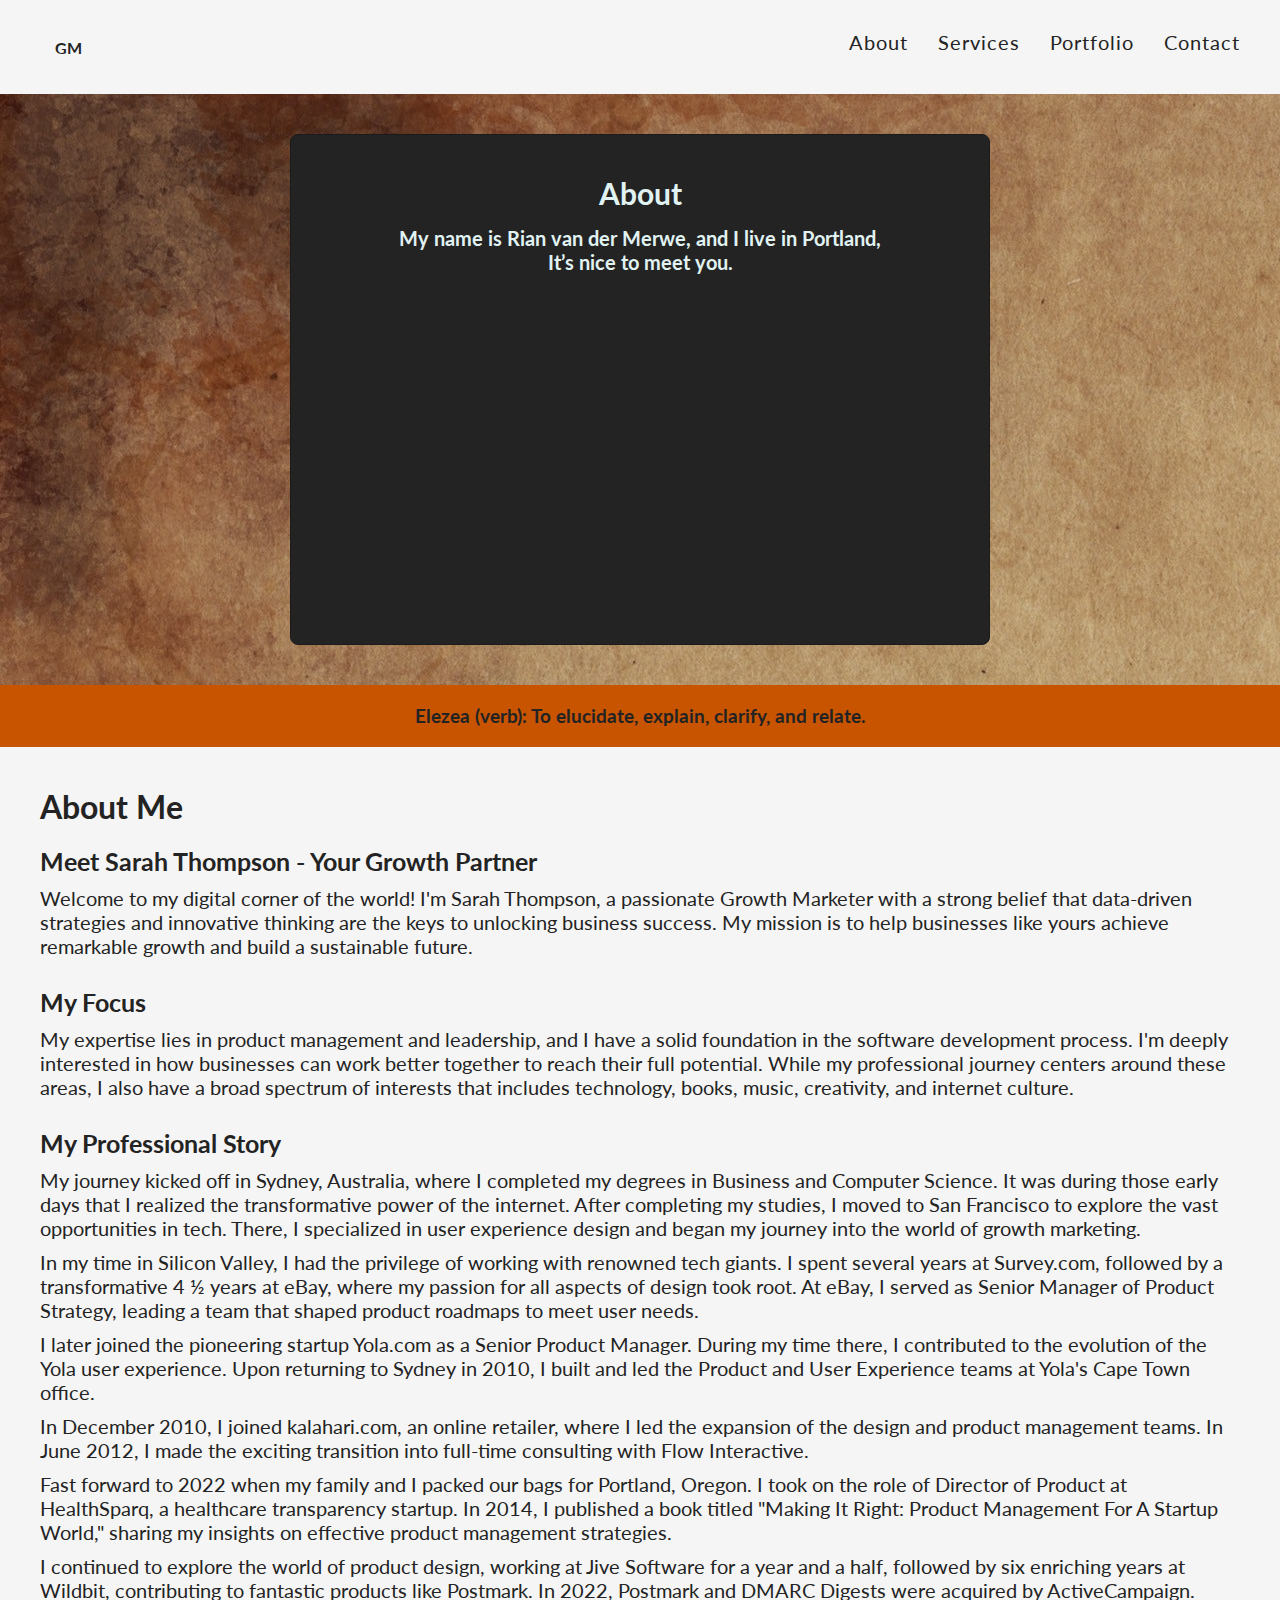
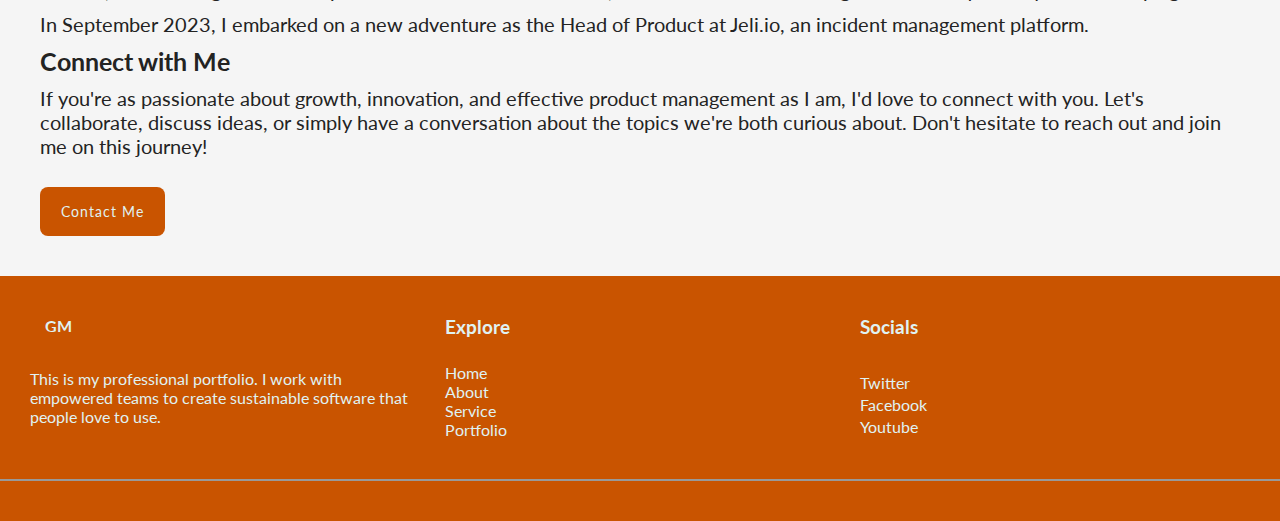
<file: about.html>
<!DOCTYPE html>
<html lang="en">
  <head>
    <meta charset="UTF-8" />
    <meta name="viewport" content="width=device-width, initial-scale=1.0" />
    <meta
      name="title"
      content=" I’m a business and product leader with 19+ years of experience in
    product management and software development."
    />
    <title>Portfolio</title>
    <link
      rel="stylesheet"
      href="https://cdnjs.cloudflare.com/ajax/libs/font-awesome/6.2.0/css/all.min.css"
      integrity="sha512-xh6O/CkQoPOWDdYTDqeRdPCVd1SpvCA9XXcUnZS2FmJNp1coAFzvtCN9BmamE+4aHK8yyUHUSCcJHgXloTyT2A=="
      crossorigin="anonymous"
      referrerpolicy="no-referrer"
    />
    <link rel="stylesheet" href="style.css" />
    <style>
      * {
        margin: 0;
        padding: 0;
        box-sizing: border-box;
        font-family: "Lato", sans-serif;
      }
    </style>
  </head>
  <body>
    <!-- internal -->
    <nav style="width: 100%">
      <div class="container nav-wrapper">
        <!-- Logo -->
        <a href="/">
          <div class="brand">
            <!-- Icon -->
            <i class="fas fa-credit-card"></i>
            <span><strong>GM</strong></span>
          </div>
        </a>
        <!-- Navigation links -->
        <ul class="nav-list">
          <li><a href="about.html">About</a></li>
          <li>
            <a href="service.html">Services</a>
          </li>
          <li><a href="portfolio.html">Portfolio</a></li>
          <li><a href="contact.html">Contact</a></li>
        </ul>
        <!-- Button For mobile responsiveness with a javascript onClick event -->
        <div class="hamburger">
          <span></span>
          <span></span>
          <span></span>
        </div>
      </div>
    </nav>
    <header>
      <div class="header_content">
        <div class="header_text">
          <h2>About</h2>
          <h4>
            My name is Rian van der Merwe, and I live in Portland,<br />
            It’s nice to meet you.
          </h4>
        </div>
        <!-- Youtube Iframe for Video -->
        <iframe
          width="560"
          height="315"
          src="https://www.youtube.com/embed/MKO_CjDZDUQ?si=Nmslld10BIE2Md_y"
          title="YouTube video player"
          frameborder="0"
          allow="accelerometer; autoplay; clipboard-write; encrypted-media; gyroscope; picture-in-picture; web-share"
          allowfullscreen
        ></iframe>
      </div>
    </header>
    <div class="connection">
      <h3>Elezea (verb): To elucidate, explain, clarify, and relate.</h3>
    </div>
    <div class="detailed_info">
      <div>
        <h1>About Me</h1>
        <div>
          <h3>Meet Sarah Thompson - Your Growth Partner</h3>
          <p>
            Welcome to my digital corner of the world! I'm Sarah Thompson, a
            passionate Growth Marketer with a strong belief that data-driven
            strategies and innovative thinking are the keys to unlocking
            business success. My mission is to help businesses like yours
            achieve remarkable growth and build a sustainable future.
          </p>
          <br />
        </div>
        <div>
          <h3>My Focus</h3>
          <p>
            My expertise lies in product management and leadership, and I have a
            solid foundation in the software development process. I'm deeply
            interested in how businesses can work better together to reach their
            full potential. While my professional journey centers around these
            areas, I also have a broad spectrum of interests that includes
            technology, books, music, creativity, and internet culture.
          </p>
          <br />
        </div>
        <div>
          <h3>My Professional Story</h3>

          <p>
            My journey kicked off in Sydney, Australia, where I completed my
            degrees in Business and Computer Science. It was during those early
            days that I realized the transformative power of the internet. After
            completing my studies, I moved to San Francisco to explore the vast
            opportunities in tech. There, I specialized in user experience
            design and began my journey into the world of growth marketing.
          </p>

          <p>
            In my time in Silicon Valley, I had the privilege of working with
            renowned tech giants. I spent several years at Survey.com, followed
            by a transformative 4 ½ years at eBay, where my passion for all
            aspects of design took root. At eBay, I served as Senior Manager of
            Product Strategy, leading a team that shaped product roadmaps to
            meet user needs.
          </p>

          <p>
            I later joined the pioneering startup Yola.com as a Senior Product
            Manager. During my time there, I contributed to the evolution of the
            Yola user experience. Upon returning to Sydney in 2010, I built and
            led the Product and User Experience teams at Yola's Cape Town
            office.
          </p>

          <p>
            In December 2010, I joined kalahari.com, an online retailer, where I
            led the expansion of the design and product management teams. In
            June 2012, I made the exciting transition into full-time consulting
            with Flow Interactive.
          </p>

          <p>
            Fast forward to 2022 when my family and I packed our bags for
            Portland, Oregon. I took on the role of Director of Product at
            HealthSparq, a healthcare transparency startup. In 2014, I published
            a book titled "Making It Right: Product Management For A Startup
            World," sharing my insights on effective product management
            strategies.
          </p>

          <p>
            I continued to explore the world of product design, working at Jive
            Software for a year and a half, followed by six enriching years at
            Wildbit, contributing to fantastic products like Postmark. In 2022,
            Postmark and DMARC Digests were acquired by ActiveCampaign.
          </p>

          <p>
            In September 2023, I embarked on a new adventure as the Head of
            Product at Jeli.io, an incident management platform.
          </p>
        </div>
        <div>
          <h3>Connect with Me</h3>

          <p>
            If you're as passionate about growth, innovation, and effective
            product management as I am, I'd love to connect with you. Let's
            collaborate, discuss ideas, or simply have a conversation about the
            topics we're both curious about. Don't hesitate to reach out and
            join me on this journey!
          </p>
          <br />
        </div>
        <a href="/contact.html" class="mx-auto">
          <button class="btn">Contact Me</button>
        </a>
      </div>
    </div>
    <div class="sitemap">
      <div class="logo">
        <a href="/">
          <div class="brand">
            <!-- Icon -->
            <i class="fas fa-credit-card"></i>
            <span><strong>GM</strong></span>
          </div>
        </a>
        <p>
          This is my professional portfolio. I work with empowered teams to
          create sustainable software that people love to use.
        </p>
      </div>
      <div class="explore">
        <h3>Explore</h3>
        <div>
          <a href="/index.html">Home</a>
          <a href="/about.html">About</a>
          <a href="/service.html">Service</a>
          <a href="/portfolio.html">Portfolio</a>
        </div>
      </div>
      <div class="explore">
        <h3>Socials</h3>
        <div>
          <a href="">Twitter</a>
          <a href="">Facebook</a>
          <a href="">Youtube</a>
        </div>
      </div>
    </div>
    <footer>
      <div class="container footer">
        <i class="fab fa-facebook"></i>
        <i class="fab fa-instagram"></i>
        <i class="fab fa-twitter"></i>
        <i class="fab fa-linkedin-in"></i>
      </div>
    </footer>
  </body>
</html>
</file>
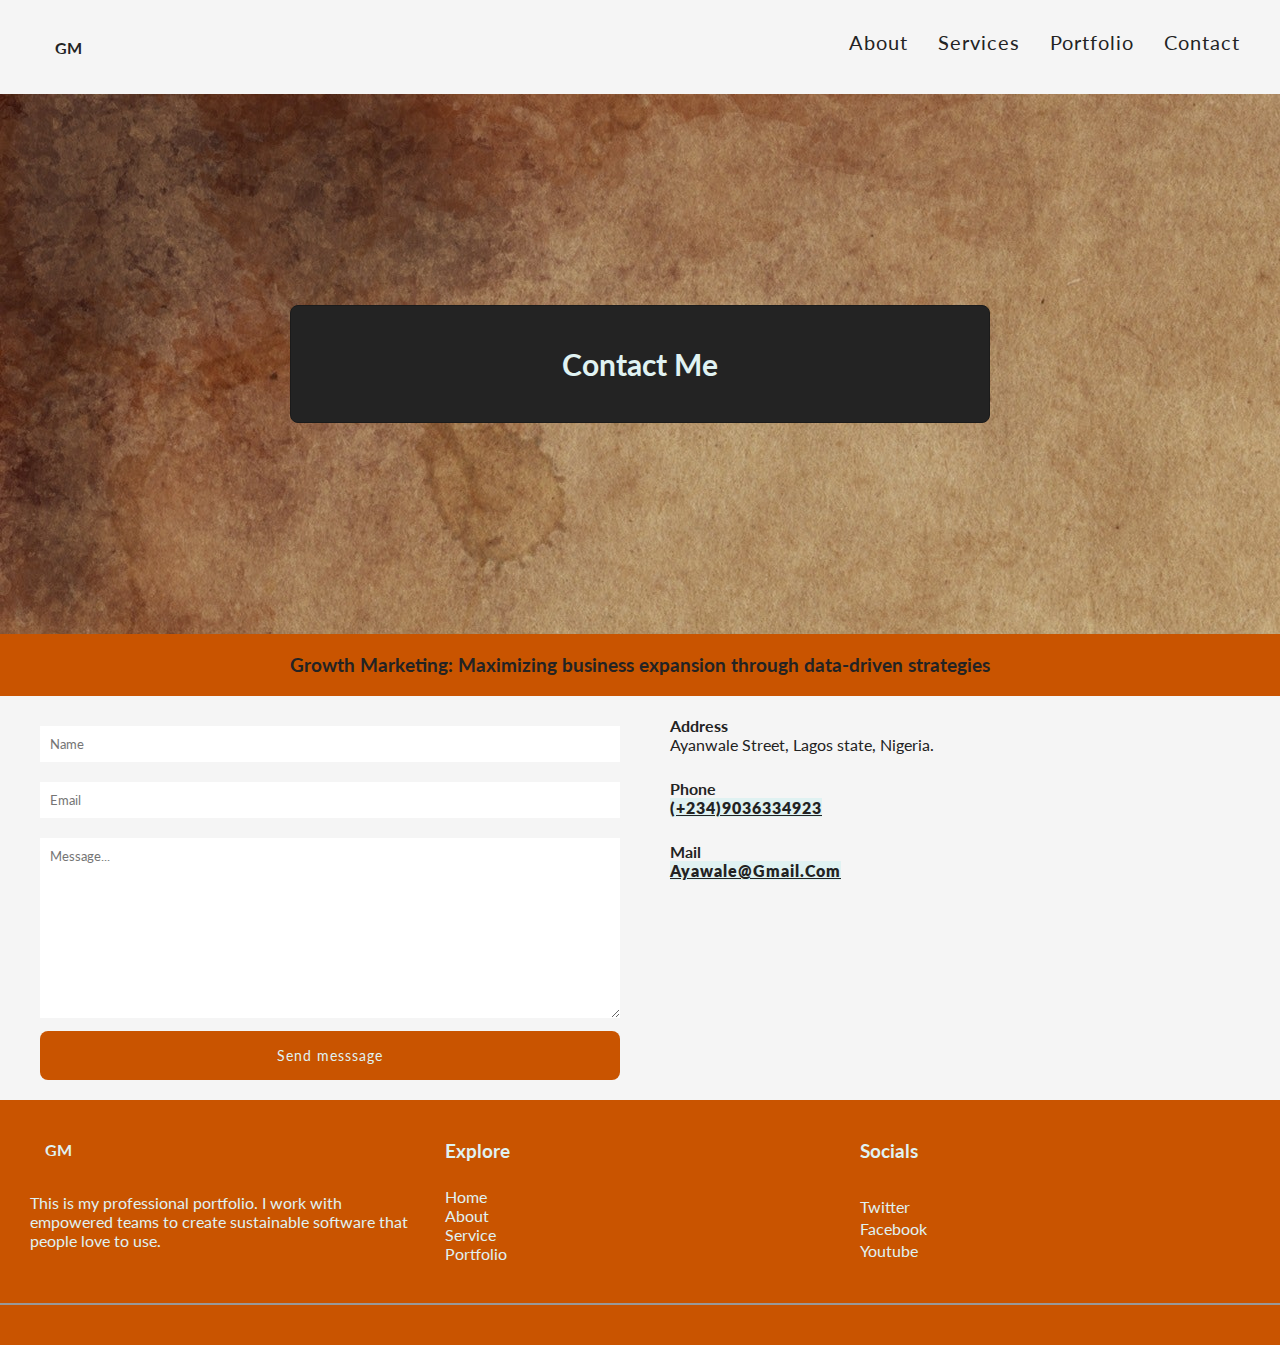
<file: contact.html>
<!DOCTYPE html>
<html lang="en">
  <head>
    <meta charset="UTF-8" />
    <meta name="viewport" content="width=device-width, initial-scale=1.0" />
    <meta
      name="title"
      content=" I’m a business and product leader with 19+ years of experience in
    product management and software development."
    />
    <title>Portfolio</title>
    <link
      rel="stylesheet"
      href="https://cdnjs.cloudflare.com/ajax/libs/font-awesome/6.2.0/css/all.min.css"
      integrity="sha512-xh6O/CkQoPOWDdYTDqeRdPCVd1SpvCA9XXcUnZS2FmJNp1coAFzvtCN9BmamE+4aHK8yyUHUSCcJHgXloTyT2A=="
      crossorigin="anonymous"
      referrerpolicy="no-referrer"
    />
    <link rel="stylesheet" href="style.css" />
    <style>
      * {
        margin: 0;
        padding: 0;
        box-sizing: border-box;
        font-family: "Lato", sans-serif;
      }
    </style>
  </head>
  <body>
    <!-- internal -->
    <nav style="width: 100%">
      <div class="container nav-wrapper">
        <!-- Logo -->
        <a href="/">
          <div class="brand">
            <!-- Icon -->
            <i class="fas fa-credit-card"></i>
            <span><strong>GM</strong></span>
          </div>
        </a>
        <!-- Navigation links -->
        <ul class="nav-list">
          <li><a href="about.html">About</a></li>
          <li>
            <a href="service.html">Services</a>
          </li>
          <li><a href="portfolio.html">Portfolio</a></li>
          <li><a href="contact.html">Contact</a></li>
        </ul>
        <!-- Button For mobile responsiveness with a javascript onClick event -->
        <div class="hamburger">
          <span></span>
          <span></span>
          <span></span>
        </div>
      </div>
    </nav>
    <header>
      <div class="header_content">
        <div class="header_text">
          <h2>Contact Me</h2>
          <!-- <h4>My name is Rian van der Merwe, and I live in Portland,<br> It’s nice to meet you.</h4> -->
        </div>
      </div>
    </header>
    <div class="connection">
      <h3>
        Growth Marketing: Maximizing business expansion through data-driven
        strategies
      </h3>
    </div>
    <!-- form spress to handle form submittion -->
    <div class="container contact__container">
      <form
        action="https://formspree.io/f/mbjvwvbg"
        method="post"
        class="contact__left"
      >
        <div class="contactInfo">
          <input type="text" name="name" placeholder="Name" required />
        </div>
        <div class="contactInfo">
          <input type="email" name="mail" placeholder="Email" required />
        </div>
        <div class="contactInfo">
          <textarea
            name="messsage"
            cols="30"
            rows="10"
            placeholder="Message..."
            required
          ></textarea>
        </div>
        <button class="btn" type="submit">Send messsage</button>
      </form>
      <div class="contact__right">
        <div class="location">
          <div class="info">
            <i class="fas fa-map-pin"></i>
          </div>
          <div class="info_text">
            <h4>Address</h4>
            <p>Ayanwale Street, Lagos state, Nigeria.</p>
          </div>
        </div>
        <div class="location">
          <div class="info">
            <i class="fas fa-phone-volume"></i>
          </div>
          <div class="info_text">
            <h4>Phone</h4>
            <p>
              <a href="tel:+2349036334923" class="highlight"
                >(+234)9036334923</a
              >
            </p>
          </div>
        </div>
        <div class="location">
          <div class="info">
            <i class="fa-solid fa-envelope"></i>
          </div>
          <div class="info_text">
            <h4>Mail</h4>
            <p>
              <a href="mailto:ayawale@gmail.com" class="highlight"
                >Ayawale@gmail.com</a
              >
            </p>
          </div>
        </div>
      </div>
    </div>
    <div class="sitemap">
      <div class="logo">
        <a href="/">
          <div class="brand">
            <!-- Icon -->
            <i class="fas fa-credit-card"></i>
            <span><strong>GM</strong></span>
          </div>
        </a>
        <p>
          This is my professional portfolio. I work with empowered teams to
          create sustainable software that people love to use.
        </p>
      </div>
      <div class="explore">
        <h3>Explore</h3>
        <div>
          <a href="/index.html">Home</a>
          <a href="/about.html">About</a>
          <a href="/service.html">Service</a>
          <a href="/portfolio.html">Portfolio</a>
        </div>
      </div>
      <div class="explore">
        <h3>Socials</h3>
        <div>
          <a href="">Twitter</a>
          <a href="">Facebook</a>
          <a href="">Youtube</a>
        </div>
      </div>
    </div>
    <footer>
      <div class="container footer">
        <i class="fab fa-facebook"></i>
        <i class="fab fa-instagram"></i>
        <i class="fab fa-twitter"></i>
        <i class="fab fa-linkedin-in"></i>
      </div>
    </footer>
  </body>
</html>
</file>
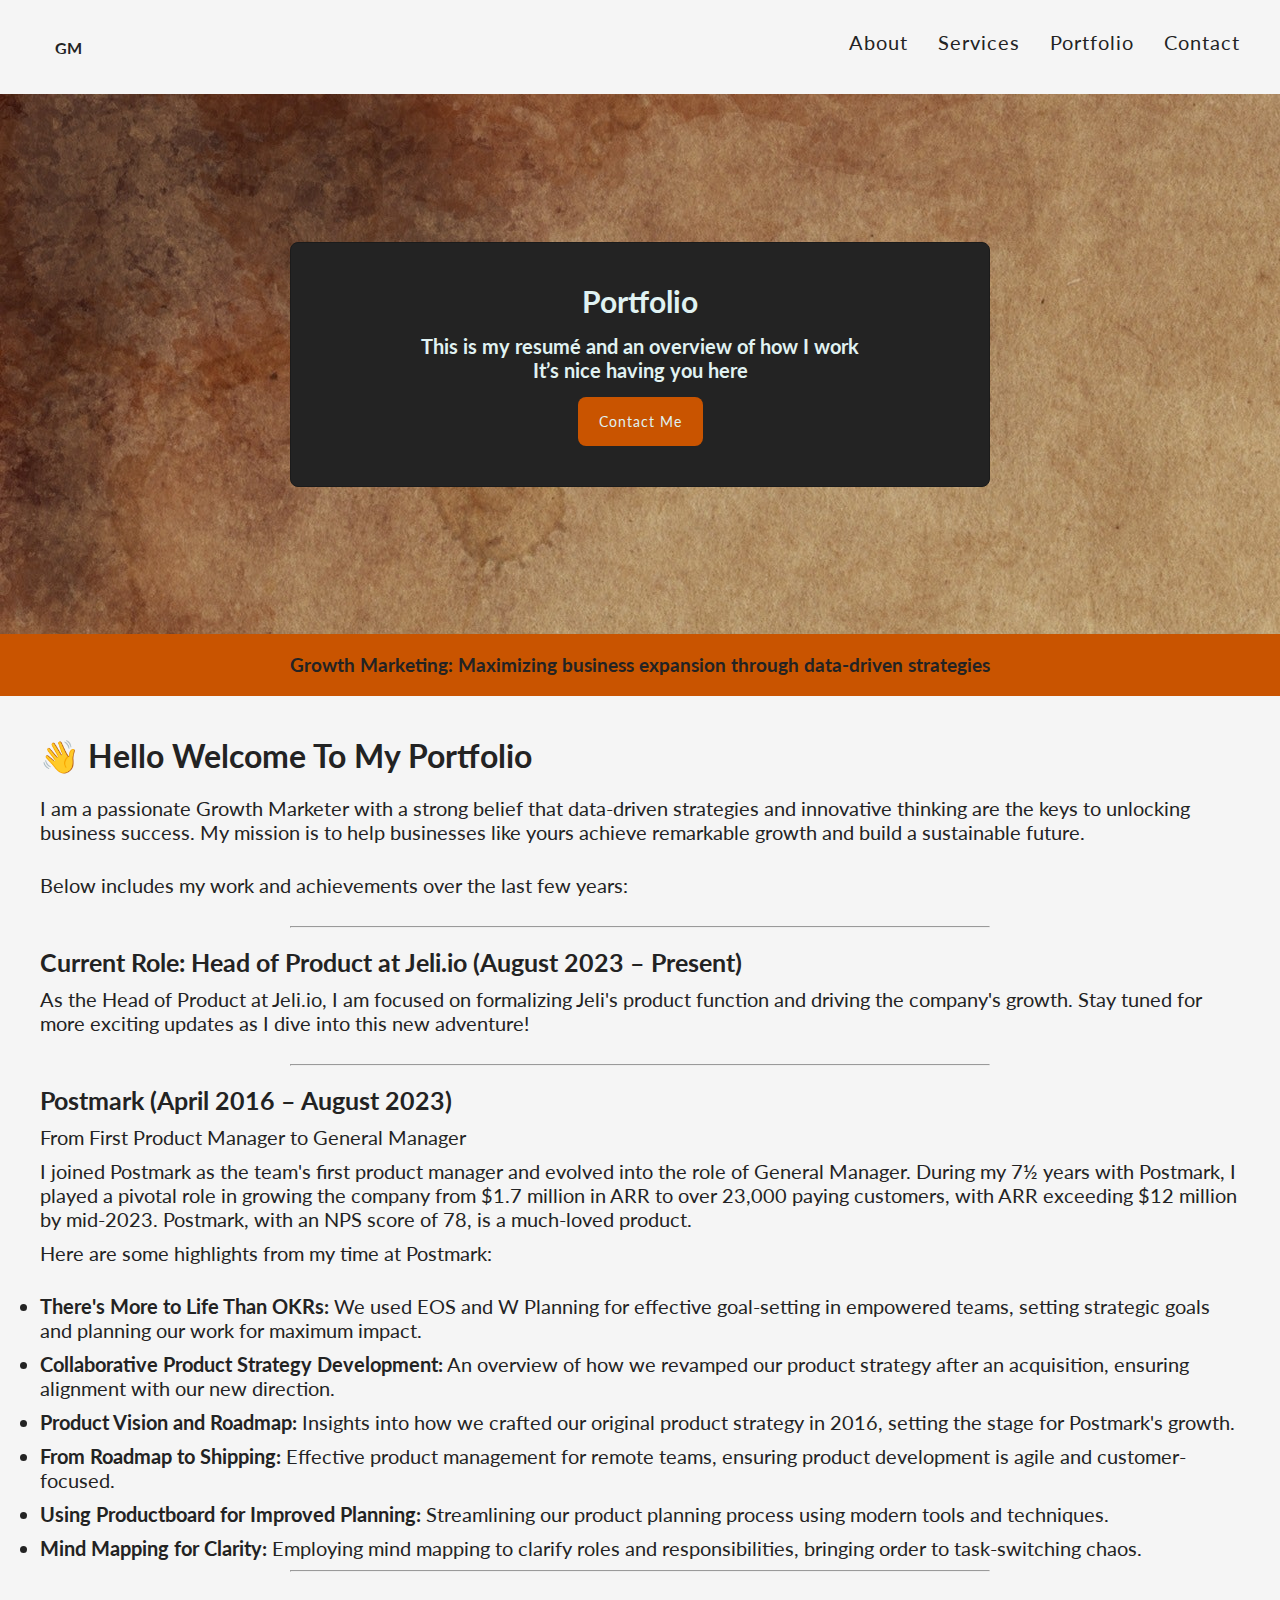
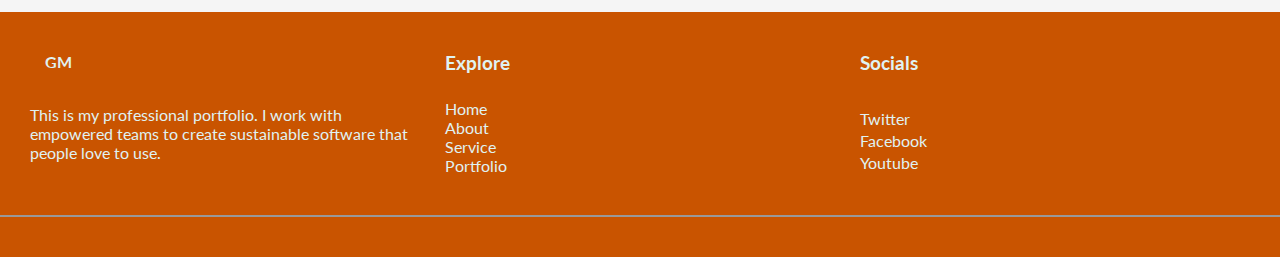
<file: portfolio.html>
<!DOCTYPE html>
<html lang="en">
  <head>
    <meta charset="UTF-8" />
    <meta name="viewport" content="width=device-width, initial-scale=1.0" />
    <meta
      name="title"
      content=" I’m a business and product leader with 19+ years of experience in
    product management and software development."
    />
    <title>Portfolio</title>
    <link
      rel="stylesheet"
      href="https://cdnjs.cloudflare.com/ajax/libs/font-awesome/6.2.0/css/all.min.css"
      integrity="sha512-xh6O/CkQoPOWDdYTDqeRdPCVd1SpvCA9XXcUnZS2FmJNp1coAFzvtCN9BmamE+4aHK8yyUHUSCcJHgXloTyT2A=="
      crossorigin="anonymous"
      referrerpolicy="no-referrer"
    />
    <link rel="stylesheet" href="style.css" />
    <style>
      * {
        margin: 0;
        padding: 0;
        box-sizing: border-box;
        font-family: "Lato", sans-serif;
      }
    </style>
  </head>
  <body>
    <!-- internal -->
    <nav style="width: 100%">
      <div class="container nav-wrapper">
        <!-- Logo -->
        <a href="/">
          <div class="brand">
            <!-- Icon -->
            <i class="fas fa-credit-card"></i>
            <span><strong>GM</strong></span>
          </div>
        </a>
        <!-- Navigation links -->
        <ul class="nav-list">
          <li><a href="about.html">About</a></li>
          <li>
            <a href="service.html">Services</a>
          </li>
          <li><a href="portfolio.html">Portfolio</a></li>
          <li><a href="contact.html">Contact</a></li>
        </ul>
        <!-- Button For mobile responsiveness with a javascript onClick event -->
        <div class="hamburger">
          <span></span>
          <span></span>
          <span></span>
        </div>
      </div>
    </nav>
    <header>
      <div class="header_content">
        <div class="header_text">
          <h2>Portfolio</h2>
          <h4>
            This is my resumé and an overview of how I work<br />
            It’s nice having you here
          </h4>
        </div>
        <a href="/contact.html" class="mx-auto">
          <button class="btn">Contact Me</button>
        </a>
      </div>
    </header>
    <div class="connection">
      <h3>
        Growth Marketing: Maximizing business expansion through data-driven
        strategies
      </h3>
    </div>
    <div class="detailed_info">
      <div>
        <h1>👋 Hello Welcome To My Portfolio</h1>
        <div>
          <p>
            I am a passionate Growth Marketer with a strong belief that
            data-driven strategies and innovative thinking are the keys to
            unlocking business success. My mission is to help businesses like
            yours achieve remarkable growth and build a sustainable future.
          </p>
          <br />
          <p>
            Below includes my work and achievements over the last few years:
          </p>
          <br />
        </div>
        <div>
          <hr />
          <br />
          <h3>
            Current Role: Head of Product at Jeli.io (August 2023 – Present)
          </h3>
          <p>
            As the Head of Product at Jeli.io, I am focused on formalizing
            Jeli's product function and driving the company's growth. Stay tuned
            for more exciting updates as I dive into this new adventure!
          </p>
          <br />
          <hr />
          <br />
        </div>
        <div>
          <h3>Postmark (April 2016 – August 2023)</h3>
          <p>From First Product Manager to General Manager</p>

          <p>
            I joined Postmark as the team's first product manager and evolved
            into the role of General Manager. During my 7½ years with Postmark,
            I played a pivotal role in growing the company from $1.7 million in
            ARR to over 23,000 paying customers, with ARR exceeding $12 million
            by mid-2023. Postmark, with an NPS score of 78, is a much-loved
            product.
          </p>
          <p>Here are some highlights from my time at Postmark:</p>
          <br />
          <ul>
            <li>
              <b>There's More to Life Than OKRs:</b> We used EOS and W Planning
              for effective goal-setting in empowered teams, setting strategic
              goals and planning our work for maximum impact.
            </li>
            <li>
              <b>Collaborative Product Strategy Development:</b> An overview of
              how we revamped our product strategy after an acquisition,
              ensuring alignment with our new direction.
            </li>
            <li>
              <b>Product Vision and Roadmap:</b> Insights into how we crafted
              our original product strategy in 2016, setting the stage for
              Postmark's growth.
            </li>
            <li>
              <b>From Roadmap to Shipping:</b> Effective product management for
              remote teams, ensuring product development is agile and
              customer-focused.
            </li>
            <li>
              <b>Using Productboard for Improved Planning:</b> Streamlining our
              product planning process using modern tools and techniques.
            </li>
            <li>
              <b>Mind Mapping for Clarity:</b> Employing mind mapping to clarify
              roles and responsibilities, bringing order to task-switching
              chaos.
            </li>
          </ul>
          <hr />
        </div>
        <!-- <a href="" class="mx-auto">
                <button class="btn">Contact Me</button>
            </a> -->
      </div>
    </div>
    <div class="sitemap">
      <div class="logo">
        <a href="/">
          <div class="brand">
            <!-- Icon -->
            <i class="fas fa-credit-card"></i>
            <span><strong>GM</strong></span>
          </div>
        </a>
        <p>
          This is my professional portfolio. I work with empowered teams to
          create sustainable software that people love to use.
        </p>
      </div>
      <div class="explore">
        <h3>Explore</h3>
        <div>
          <a href="/index.html">Home</a>
          <a href="/about.html">About</a>
          <a href="/service.html">Service</a>
          <a href="/portfolio.html">Portfolio</a>
        </div>
      </div>
      <div class="explore">
        <h3>Socials</h3>
        <div>
          <a href="">Twitter</a>
          <a href="">Facebook</a>
          <a href="">Youtube</a>
        </div>
      </div>
    </div>
    <footer>
      <div class="container footer">
        <i class="fab fa-facebook"></i>
        <i class="fab fa-instagram"></i>
        <i class="fab fa-twitter"></i>
        <i class="fab fa-linkedin-in"></i>
      </div>
    </footer>
  </body>
</html>
</file>
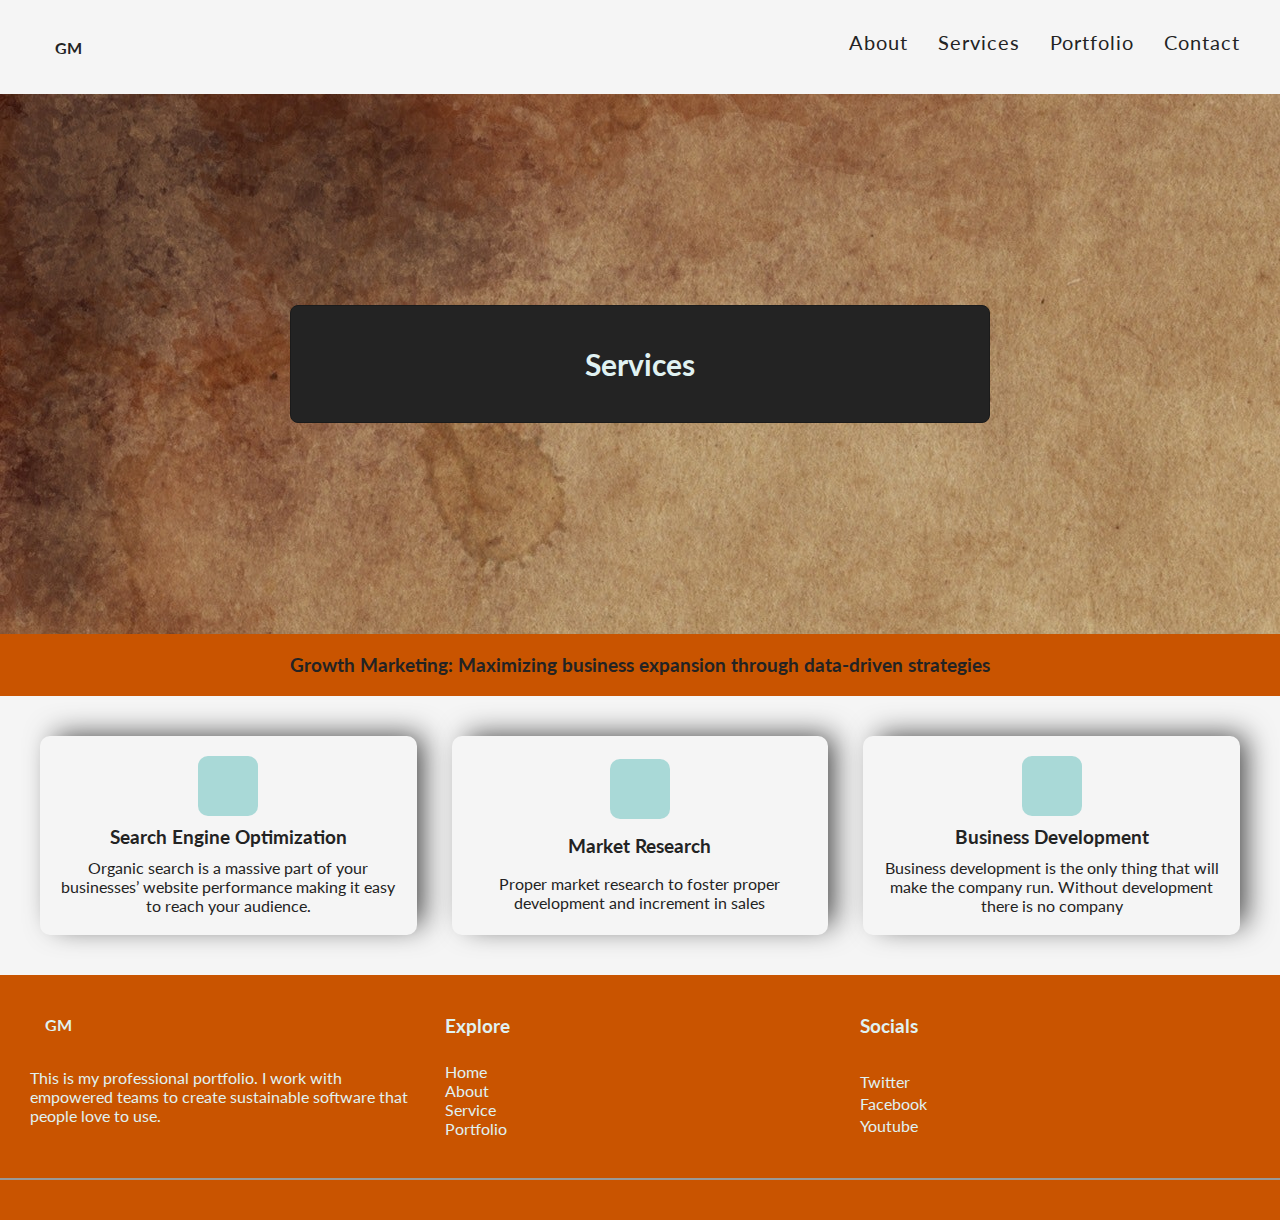
<file: service.html>
<!DOCTYPE html>
<html lang="en">
  <head>
    <meta charset="UTF-8" />
    <meta name="viewport" content="width=device-width, initial-scale=1.0" />
    <meta
      name="title"
      content=" I’m a business and product leader with 19+ years of experience in
    product management and software development."
    />
    <title>Portfolio</title>
    <link
      rel="stylesheet"
      href="https://cdnjs.cloudflare.com/ajax/libs/font-awesome/6.2.0/css/all.min.css"
      integrity="sha512-xh6O/CkQoPOWDdYTDqeRdPCVd1SpvCA9XXcUnZS2FmJNp1coAFzvtCN9BmamE+4aHK8yyUHUSCcJHgXloTyT2A=="
      crossorigin="anonymous"
      referrerpolicy="no-referrer"
    />
    <link rel="stylesheet" href="style.css" />
    <style>
      * {
        margin: 0;
        padding: 0;
        box-sizing: border-box;
        font-family: "Lato", sans-serif;
      }
    </style>
  </head>
  <body>
    <!-- internal -->
    <nav style="width: 100%">
      <div class="container nav-wrapper">
        <!-- Logo -->
        <a href="/">
          <div class="brand">
            <!-- Icon -->
            <i class="fas fa-credit-card"></i>
            <span><strong>GM</strong></span>
          </div>
        </a>
        <!-- Navigation links -->
        <ul class="nav-list">
          <li><a href="about.html">About</a></li>
          <li>
            <a href="service.html">Services</a>
          </li>
          <li><a href="portfolio.html">Portfolio</a></li>
          <li><a href="contact.html">Contact</a></li>
        </ul>
        <!-- Button For mobile responsiveness with a javascript onClick event -->
        <div class="hamburger">
          <span></span>
          <span></span>
          <span></span>
        </div>
      </div>
    </nav>
    <header>
      <div class="header_content">
        <div class="header_text">
          <h2>Services</h2>
          <!-- <h4>My name is Rian van der Merwe, and I live in Portland,<br> It’s nice to meet you.</h4> -->
        </div>
      </div>
    </header>
    <div class="connection">
      <h3>
        Growth Marketing: Maximizing business expansion through data-driven
        strategies
      </h3>
    </div>
    <section class="container service">
      <div class="service_card">
        <div class="service_icon">
          <i class="fas fa-globe"></i>
        </div>
        <h3>Search Engine Optimization</h3>
        <p>
          Organic search is a massive part of your businesses’ website
          performance making it easy to reach your audience.
        </p>
      </div>
      <div class="service_card">
        <div class="service_icon">
          <i class="fas fa-shop"></i>
        </div>
        <h3>Market Research</h3>
        <p>
          Proper market research to foster proper development and increment in
          sales
        </p>
      </div>
      <div class="service_card">
        <div class="service_icon">
          <i class="fas fa-credit-card"></i>
        </div>
        <h3>Business Development</h3>
        <p>
          Business development is the only thing that will make the company run.
          Without development there is no company
        </p>
      </div>
    </section>
    <div class="sitemap">
      <div class="logo">
        <a href="/">
          <div class="brand">
            <!-- Icon -->
            <i class="fas fa-credit-card"></i>
            <span><strong>GM</strong></span>
          </div>
        </a>
        <p>
          This is my professional portfolio. I work with empowered teams to
          create sustainable software that people love to use.
        </p>
      </div>
      <div class="explore">
        <h3>Explore</h3>
        <div>
          <a href="/index.html">Home</a>
          <a href="/about.html">About</a>
          <a href="/service.html">Service</a>
          <a href="/portfolio.html">Portfolio</a>
        </div>
      </div>
      <div class="explore">
        <h3>Socials</h3>
        <div>
          <a href="">Twitter</a>
          <a href="">Facebook</a>
          <a href="">Youtube</a>
        </div>
      </div>
    </div>
    <footer>
      <div class="container footer">
        <i class="fab fa-facebook"></i>
        <i class="fab fa-instagram"></i>
        <i class="fab fa-twitter"></i>
        <i class="fab fa-linkedin-in"></i>
      </div>
    </footer>
  </body>
</html>
</file>
<file: style.css>
@import url("https://fonts.googleapis.com/css2?family=Lato:wght@300;400;900&display=swap");

* {
  padding: 0;
  margin: 0;
  box-sizing: border-box;
  -webkit-font-smoothing: antialiased;
}
/* Css Variables */
:root {
  --orange: #c95400;
  --psudo-black: #1b1b1b;
  --primary: #37afa9;
  --light-primary: rgba(55, 175, 169, 0.4);
  --pure: #e0f2f2;
  --dark: #232323;
  --smoke: whitesmoke;
  --dark-gray: #999;
  --seconday: #b42f32;
}

a {
  text-decoration: none;
  color: var(--dark);
}
.mx-auto {
  margin: 0 auto;
}
body {
  overflow-x: hidden;
  font-family: "Lato", sans-serif;
  background: var(--orange);
  color: var(--dark);
}

.container {
  width: 100%;
}

.nav-wrapper {
  display: flex;
  align-items: center;
  justify-content: space-between;
  padding: 10px 40px;
  background: var(--smoke);
}

.brand {
  display: flex;
  align-items: center;
  gap: 15px;
}

.brand i {
  font-size: 35px;
}

.nav-wrapper ul.nav-list {
  list-style-type: none;
  display: flex;
  align-items: center;
}
.nav-wrapper ul.nav-list li {
  margin-left: 30px;
  padding: 20px 0;
  position: relative;
}

.nav-wrapper ul.nav-list li a {
  color: var(--dark);
  text-decoration: none;
  letter-spacing: 1px;
  transition: all 0.5s ease-in-out;
}

.nav-wrapper ul.nav-list li a:hover,
.nav-wrapper ul.nav-list li.active a {
  color: var(--orange);
}
.space {
  word-spacing: 5px;
}
.highlight {
  background: var(--pure);
  color: var(--dark);
  text-transform: capitalize;
  text-decoration: underline;
  cursor: pointer;
  font-weight: 800;
  letter-spacing: 1px;
  transition: all 0.5s ease-in-out;
}
main {
  min-height: 80vh;
}
.btn {
  background: var(--orange);
  color: var(--pure);
  outline: none;
  padding: 15px 20px;
  border-radius: 8px;
  font-size: 14px;
  cursor: pointer;
  letter-spacing: 1px;
  border: 1px solid transparent;
  transition: all 0.5s ease-in-out;
}

.btn:hover {
  background: var(--smoke);
  border-color: var(--orange);
  color: var(--dark);
}
/* .highlight:hover {
    color: var(--dark);
} */

main section.header {
  display: flex;
  align-items: center;
  justify-content: center;
  text-align: center;
  margin-top: 160px;
}

.hamburger {
  display: none;
}

.mobile .hamburger {
  display: flex;
  flex-direction: column;
  padding: 20px 0;
  cursor: pointer;
}

.mobile .hamburger span {
  background: var(--dark);
  width: 28px;
  height: 2px;
  margin-bottom: 8px;
}

.mobile ul.nav-list {
  background: -webkit-linear-gradient(45deg, #434343, var(--smoke));
  /* background: linear-gradient(45deg, #434343, #e0f2f2); */
  background: linear-gradient(45deg, var(--orange), var(--smoke));
  position: fixed;
  left: 0;
  top: 0;
  width: 100%;
  height: 100%;
  display: flex;
  flex-direction: column;
  padding-top: 80px;
  opacity: 0;
  pointer-events: none;
  transition: all 0.3s ease-in-out;
  color: var(--pure);
}

.hamburger,
.brand {
  z-index: 9999;
}

.mobile ul.nav-list.open {
  opacity: 1;
  pointer-events: auto;
  z-index: 2;
}

.mobile .hamburger span {
  transform-origin: left;
  transition: all 0.3s ease-in-out;
}

.mobile ul.nav-list li a {
  font-size: 20px;
}
header {
  min-height: 60vh;
  width: 100%;
  background-image: url("./image/headerbg.jpg");
  padding: 40px 20px;
  display: flex;
  align-items: center;
  justify-content: center;
}
.header_content {
  display: grid;
  gap: 15px;
  border: 1px solid var(--psudo-black);
  width: 100%;
  max-width: 700px;
  padding: 40px 30px;
  margin: 0 auto;
  background: var(--dark);
  color: var(--pure);
  position: relative;
  align-items: center;
  border-radius: 8px;
}

.header_img {
  width: 160px;
  height: 160px;
  border-radius: 50%;
  position: absolute;
  top: -50px;
  left: 50%;
  transform: translateX(-50%);
  background: var(--dark);
  z-index: 1;
  /* name, duration type and number-of-time */
  animation: grow 2s ease infinite;
}
iframe {
  width: 100%;
}
.header_img img {
  width: 100%;
  height: 100%;
  border-radius: 50%;
}
.header_text {
  display: grid;
  align-items: center;
  justify-content: center;
  gap: 15px;
  text-align: center;
}
.header_text h2 {
  font-size: 30px;
}
.header_text h4 {
  font-size: 20px;
}
.margin-100 {
  margin-top: 100px;
}
.connection {
  padding: 20px;
  width: 100%;
  text-align: center;
}
.about {
  width: 100%;
  padding: 50px 40px;
  background: var(--smoke);
}
.about h2 {
  font-size: 35px;
}
.about p {
  font-size: 20px;
  margin-top: 10px;
}
.about_me {
  text-align: center;
  display: grid;
  width: 100%;
  grid-template-columns: 1fr;
  gap: 50px;
  align-items: center;
}
.about_experience {
  display: grid;
  grid-template-columns: 1fr 1fr 1fr;
  gap: 15px;
}
.experience {
  text-align: center;
  background: transparent;
  padding: 10px;
  border: 1px solid var(--orange);
  border-radius: 8px;
}
.experience_card {
  background: transparent;
  display: flex;
  flex-direction: column;
  align-items: center;
  justify-content: center;
  padding: 15px;
  border-radius: 8px;
  cursor: pointer;
  margin: 0 auto;
}
.experience:hover {
  background: var(--orange);
}
.experience_card i {
  font-size: 35px;
}
.detailed_info {
  width: 100%;
  padding: 40px;
  background: var(--smoke);
}
.detailed_info h1 {
  margin-bottom: 20px;
}
.detailed_info h3 {
  font-size: 25px;
  margin-bottom: 10px;
}
.detailed_info p,
li {
  font-size: 20px;
  margin-bottom: 10px;
}
.footer {
  padding: 20px 40px;
  width: 100%;
  border-top: 2px solid var(--dark-gray);
  display: flex;
  align-items: center;
  justify-content: center;
  gap: 20px;
}
.footer i {
  font-size: 20px;
  cursor: pointer;
}
hr {
  margin: 0 auto;
  width: 100%;
  max-width: 700px;
  height: 2px;
  background: var(--dark-gray);
}
.contact__container {
  display: grid;
  grid-template-columns: 1fr 1fr;
  gap: 40px;
  padding: 20px 40px;
  background: var(--smoke);
}

.contact__left input,
.contact__left textarea {
  width: 100%;
  padding: 10px;
  margin: 10px 0;
  border: 1px solid var(--black-variant);
  color: var(--dark);
}

.contact__left button {
  width: 100%;
}

.contact__right {
  display: flex;
  flex-direction: column;
  gap: 25px;
}
.location {
  gap: 10px;
  display: flex;
  align-items: center;
  /* justify-content: center; */
}
.service {
  display: grid;
  width: 100%;
  padding: 20px 40px;
  grid-template-columns: 1fr 1fr 1fr;
  gap: 35px;
  background: var(--smoke);
}
.review_card,
.service_card {
  background: var(--smoke);
  margin: 20px 0;
  width: 100%;
  padding: 20px;
  display: grid;
  gap: 10px;
  border-radius: 10px;
  box-shadow: 10px -5px 29px -5px rgba(0, 0, 0, 0.75);
  -webkit-box-shadow: 10px -5px 29px -5px rgba(0, 0, 0, 0.75);
  -moz-box-shadow: 10px -5px 29px -5px rgba(0, 0, 0, 0.75);
}
.service_card {
  text-align: center;
  align-items: center;
  justify-content: center;
}
.sitemap {
  width: 100%;
  display: grid;
  gap: 25px;
  grid-template-columns: 1fr 1fr 1fr;
  padding: 40px 30px;
  color: var(--pure);
}
.sitemap .brand {
  color: var(--pure) !important;
}
.sitemap .explore {
  display: grid;
  gap: 25px;
}
.explore div {
  display: grid;
}
.explore div a {
  color: var(--pure);
}
.sitemap .logo {
  color: var(--pure) !important;
  display: grid;
  gap: 20px;
}
.service_icon {
  margin: 0 auto;
  display: flex;
  align-items: center;
  justify-content: center;
  border-radius: 10px;
  font-size: 25px;
  width: 60px;
  height: 60px;
  background: var(--light-primary);
}

table {
  width: 100%;
}
td {
  padding: 15px;
}
thead {
  font-weight: 700;
}

@media screen and (max-width: 770px) {
  .about_me {
    grid-template-columns: 1fr;
  }
  .about_experience {
    grid-template-columns: 1fr;
  }
  .about {
    padding: 20px;
  }
  .detailed_info {
    padding: 20px;
  }
  .nav-wrapper {
    padding: 20px;
  }
  .contact__container {
    padding: 20px;
    grid-template-columns: 1fr;
  }
  .service {
    padding: 20px;
    grid-template-columns: 1fr;
  }
  .sitemap {
    padding: 20px;
    grid-template-columns: 1fr;
  }
}
/* Header Animation */
@keyframes grow {
  0% {
    scale: 1;
  }
  50% {
    scale: 1.3;
  }
  100% {
    opacity: 1;
  }
}
</file>
